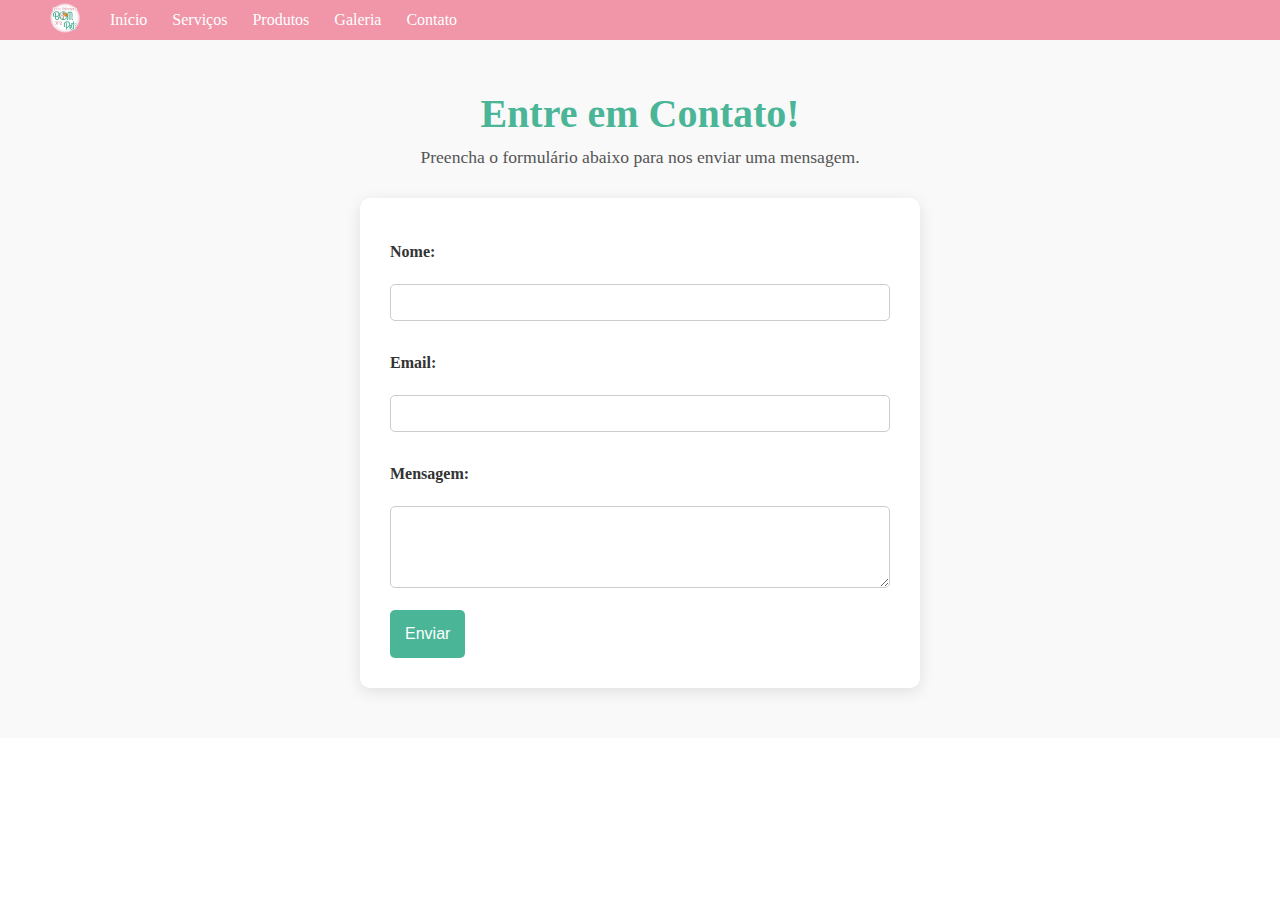
<file: contato.html>
<!DOCTYPE html>
<html lang="pt-br">
<head>
    <meta charset="UTF-8">
    <meta name="viewport" content="width=device-width, initial-scale=1.0">
    <title>Contato - Clínica Veterinária Bom pra Pet</title>
    <link rel="stylesheet" href="style.css">
</head>
<body>

<header class="cabecalho-container">
    <div class="logo">
        <a href="index.html">
            <img src="logo.png" alt="Logo Clínica Veterinária Bom pra Pet" width="30px">
        </a>
    </div>
    <nav class="menu-navegacao">
        <ul>
            <li><a href="index.html">Início</a></li>
            <li><a href="servicos.html">Serviços</a></li>
            <li><a href="produtos.html">Produtos</a></li>
            <li><a href="galeria.html">Galeria</a></li>
            <li><a href="contato.html">Contato</a></li>
        </ul>
    </nav>
</header>

<main>
    <section class="secao-contato">
        <h1>Entre em Contato!</h1>
        <p>Preencha o formulário abaixo para nos enviar uma mensagem.</p>
        <form id="form-contato">
            <label for="nome">Nome:</label><br>
            <input type="text" id="nome-contato" name="nome" required><br><br>
            <label for="email">Email:</label><br>
            <input type="email" id="email-contato" name="email" required><br><br>
            <label for="mensagem">Mensagem:</label><br>
            <textarea id="mensagem-contato" name="mensagem" rows="4" cols="50" required></textarea><br><br>
            <button type="button" class="botao-formulario" id="botao-enviar-contato">Enviar</button>
        </form>
</file>
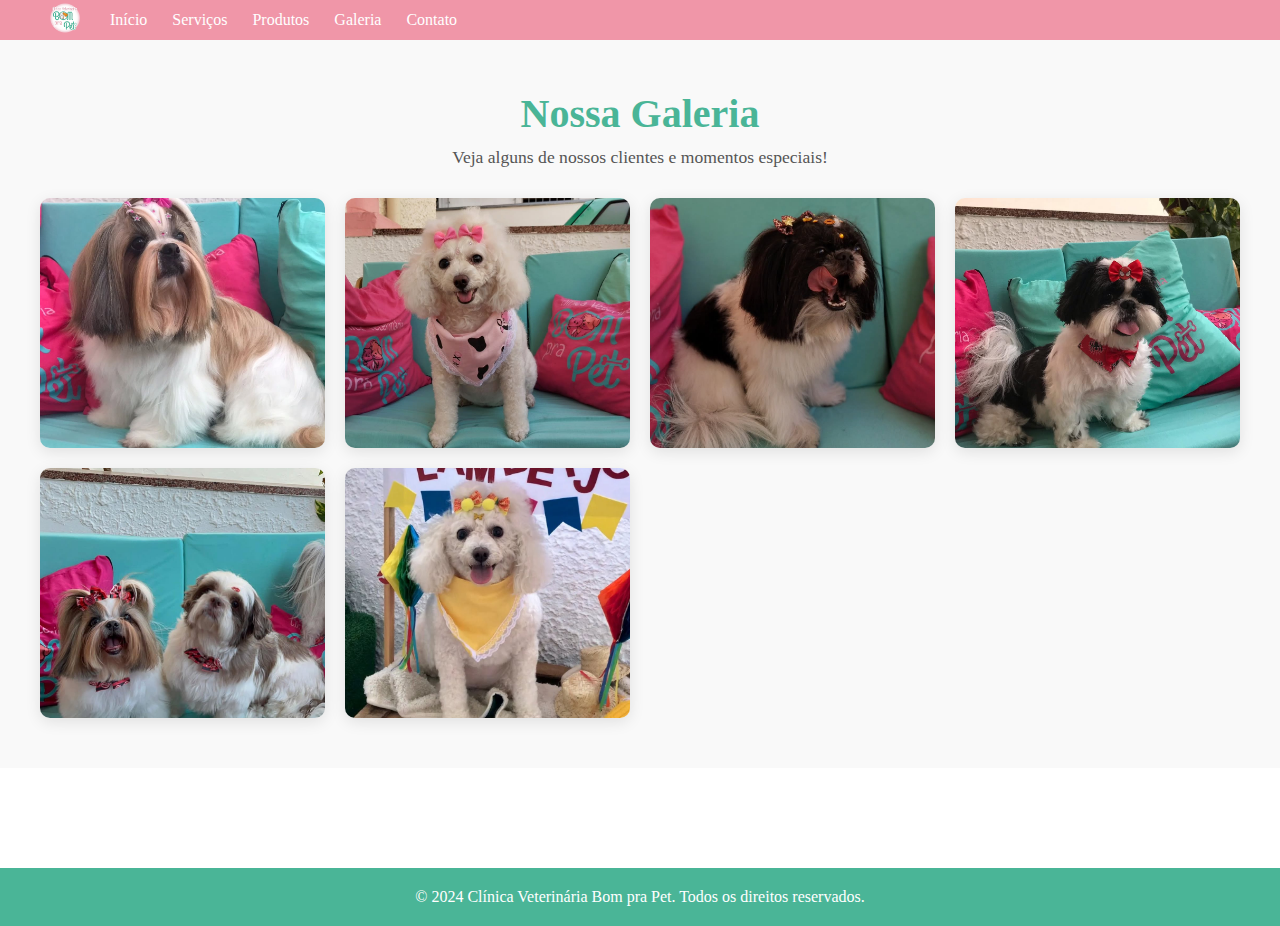
<file: galeria.html>
<!DOCTYPE html>
<html lang="pt-br">
<head>
    <meta charset="UTF-8">
    <meta name="viewport" content="width=device-width, initial-scale=1.0">
    <title>Galeria - Clínica Veterinária Bom pra Pet</title>
    <link rel="stylesheet" href="style.css">
</head>
<body>

<header class="cabecalho-container">
    <div class="logo">
        <a href="index.html">
            <img src="logo.png" alt="Logo Clínica Veterinária Bom pra Pet" width="30px">
        </a>
    </div>
    <nav class="menu-navegacao">
        <ul>
            <li><a href="index.html">Início</a></li>
            <li><a href="servicos.html">Serviços</a></li>
            <li><a href="produtos.html">Produtos</a></li>
            <li><a href="galeria.html">Galeria</a></li>
            <li><a href="contato.html">Contato</a></li>
        </ul>
    </nav>
</header>

<main>
    <section class="secao-galeria">
        <h1>Nossa Galeria</h1>
        <p>Veja alguns de nossos clientes e momentos especiais!</p>
        
        <div class="galeria-fotos">
            <div class="foto-item">
                <img src="cachorro1.png" alt="cachorro1">
            </div>
            <div class="foto-item">
                <img src="cachorro2.png" alt="cachorro2">
            </div>
            <div class="foto-item">
                <img src="cachorro3.png" alt="cachorro3">
            </div>
            <div class="foto-item">
                <img src="cachorro4.jpg" alt="cachorro4">
            </div>
            <div class="foto-item">
                <img src="cachorro5.jpg" alt="cachorro5">
            </div>
            <div class="foto-item">
                <img src="cachorro6.png" alt="cachorro6">
            </div>
        </div>
    </section>
</main>

<footer>
    <p>&copy; 2024 Clínica Veterinária Bom pra Pet. Todos os direitos reservados.</p>
</footer>

<script src="script.js"></script>
</body>
</html>
</file>
<file: style.css>
/* CSS Reset Básico */
body, h1, h2, h3, p, ul {
    margin: 0;
    padding: 0;
}

body {
    display: flex;
    flex-direction: column;
    min-height: 100vh;
}

main {
    flex-grow: 1;
}

.cabecalho-container {
    display: flex;
    justify-content: flex-start;
    align-items: center;
    background-color: #f096a8;
    padding: 3px 50px;
    box-shadow: 0 2px 5px rgba(0, 0, 0, 0.1);
}

.logo {
    margin-right: 30px;
}

.menu-navegacao ul {
    display: flex;
    justify-content: space-between;
    list-style: none;
    padding: 0;
    margin: 0;
    width: 100%;
}

.menu-navegacao li {
    margin-right: 25px;
}

.menu-navegacao li a {
    text-decoration: none;
    color: white;
}

.secao-principal {
    position: relative;
    height: 70vh;
    width: calc(100% - 100px);
    margin: 0 auto;
    background-image: url('image.png');
    background-size: cover;
    background-position: center;
    display: flex;
    justify-content: space-between;
    align-items: center;
    padding: 0 50px;
    color: white;
    border-bottom-left-radius: 50px;
    border-bottom-right-radius: 50px;
    overflow: hidden;
}

.secao-principal::before {
    content: '';
    position: absolute;
    top: 0;
    left: 0;
    width: 100%;
    height: 100%;
    background-color: rgba(0, 0, 0, 0.4);
    border-radius: 50px;
}

.conteudo-principal {
    position: relative;
    z-index: 1;
    max-width: 500px;
}

.titulo-principal {
    font-size: 3rem;
    font-weight: bold;
    margin-bottom: 10px;
}

.subtitulo-principal {
    font-size: 1.2rem;
    margin: 0;
}

.formulario-container {
    position: relative;
    z-index: 1;
}

.formulario-cartao {
    background-color: white;
    padding: 30px;
    border-radius: 10px;
    box-shadow: 0 4px 15px rgba(0, 0, 0, 0.2);
    color: #333;
    width: 350px;
}

.formulario-titulo {
    color: #4ab597;
    margin-top: 0;
    font-size: 1.5rem;
}

.formulario-texto {
    font-size: 1rem;
    color: #666;
}

.formulario-cartao form {
    display: flex;
    flex-direction: column;
}

.formulario-cartao label {
    font-weight: bold;
    margin-bottom: 5px;
    margin-top: 15px;
}

.formulario-cartao input {
    padding: 10px;
    border-radius: 5px;
    border: 1px solid #ccc;
    margin-bottom: 20px;
}

.botao-formulario {
    background-color: #4ab597;
    color: white;
    border: none;
    padding: 15px;
    border-radius: 5px;
    font-size: 1rem;
    cursor: pointer;
    transition: background-color 0.3s;
}

.botao-formulario:hover {
    background-color: #3b947e;
}

.icone-container-grande {
    display: flex;
    justify-content: center;
    align-items: center;
}

.info-localizacao-box {
    background-color: white;
    padding: 30px;
    border-radius: 15px;
    box-shadow: 0 4px 15px rgba(0, 0, 0, 0.1);
    text-align: center;
    max-width: 350px;
}

.titulo-localizacao {
    font-size: 1.8rem;
    font-weight: bold;
    color: #4ab597;
    margin-bottom: 10px;
}

.texto-localizacao {
    font-size: 1.3rem;
    color: #333;
    line-height: 1.5;
}

.secao-localizacao {
    display: flex;
    justify-content: center;
    align-items: center;
    padding: 80px 0;
    min-height: 400px;
    margin-top: -100px;
}

.localizacao-conteudo {
    display: flex;
    align-items: center;
    gap: 20px;
    transition: opacity 1s ease-out, transform 1s ease-out;
}

.localizacao-conteudo.hidden {
    opacity: 0;
    transform: translateY(50px);
}

.localizacao-conteudo.is-visible {
    opacity: 1;
    transform: translateY(0);
}

footer {
    text-align: center;
    padding: 20px 0;
    background-color: #4ab597;
    color: white;
    margin-top: 100px;
}

/* Estilos para a Seção de Contato */
.secao-contato {
    display: flex;
    flex-direction: column;
    align-items: center;
    padding: 50px 20px;
    background-color: #f9f9f9;
}

.secao-contato h1 {
    color: #4ab597;
    font-size: 2.5rem;
    margin-bottom: 10px;
}

.secao-contato p {
    color: #555;
    font-size: 1.1rem;
    margin-bottom: 30px;
}

.secao-contato form {
    background-color: white;
    padding: 30px;
    border-radius: 10px;
    box-shadow: 0 4px 15px rgba(0, 0, 0, 0.1);
    width: 100%;
    max-width: 500px;
}

.secao-contato label {
    display: block;
    font-weight: bold;
    margin-top: 15px;
    color: #333;
}

.secao-contato input[type="text"],
.secao-contato input[type="email"],
.secao-contato textarea {
    width: 100%;
    padding: 10px;
    border: 1px solid #ccc;
    border-radius: 5px;
    margin-top: 5px;
    box-sizing: border-box;
}

.secao-contato textarea {
    resize: vertical;
}

.secao-contato input[type="submit"] {
    background-color: #4ab597;
    color: white;
    border: none;
    padding: 15px 25px;
    border-radius: 5px;
    font-size: 1rem;
    cursor: pointer;
    margin-top: 20px;
    transition: background-color 0.3s;
}

.secao-contato input[type="submit"]:hover {
    background-color: #3b947e;
}

/* Estilos para a Seção de Galeria */
.secao-galeria {
    text-align: center;
    padding: 50px 20px;
    background-color: #f9f9f9;
}

.secao-galeria h1 {
    color: #4ab597;
    font-size: 2.5rem;
    margin-bottom: 10px;
}

.secao-galeria p {
    color: #555;
    font-size: 1.1rem;
    margin-bottom: 30px;
}

.galeria-fotos {
    display: grid;
    grid-template-columns: repeat(auto-fit, minmax(250px, 1fr));
    gap: 20px;
    justify-content: center;
    max-width: 1200px;
    margin: 0 auto;
}

.foto-item {
    border-radius: 10px;
    overflow: hidden;
    box-shadow: 0 4px 15px rgba(0, 0, 0, 0.1);
    transition: transform 0.3s ease;
}

.foto-item:hover {
    transform: scale(1.05);
}

.foto-item img {
    width: 100%;
    height: 250px;
    object-fit: cover;
    display: block;
}

/* Media Queries para responsividade */
@media (max-width: 768px) {
    .cabecalho-container {
        flex-direction: column;
        align-items: center;
        padding: 10px;
    }

    .logo {
        margin: 0 0 10px 0;
    }

    .menu-navegacao ul {
        flex-wrap: wrap;
        justify-content: center;
    }

    .menu-navegacao li {
        margin: 5px;
    }

    .secao-principal {
        flex-direction: column;
        width: 100%;
        padding: 20px 0;
        border-radius: 0;
        height: auto;
    }
    
    .secao-principal::before {
        border-radius: 0;
    }

    .conteudo-principal {
        text-align: center;
        max-width: 90%;
        margin-right: 0;
    }
    
    .titulo-principal {
        font-size: 2rem;
    }

    .formulario-container {
        margin-top: 30px;
    }
    
    .formulario-cartao {
        width: 90%;
    }

    .secao-localizacao {
        padding: 40px 0;
    }
    
    .localizacao-conteudo {
        flex-direction: column;
        gap: 20px;
    }
    
    .icone-container {
        padding: 15px;
    }
    
    .info-localizacao-box {
        width: 90%;
        padding: 20px;
    }

    footer {
        padding: 15px;
    }
    
    .secao-contato form {
        padding: 20px;
    }
}
</file>
